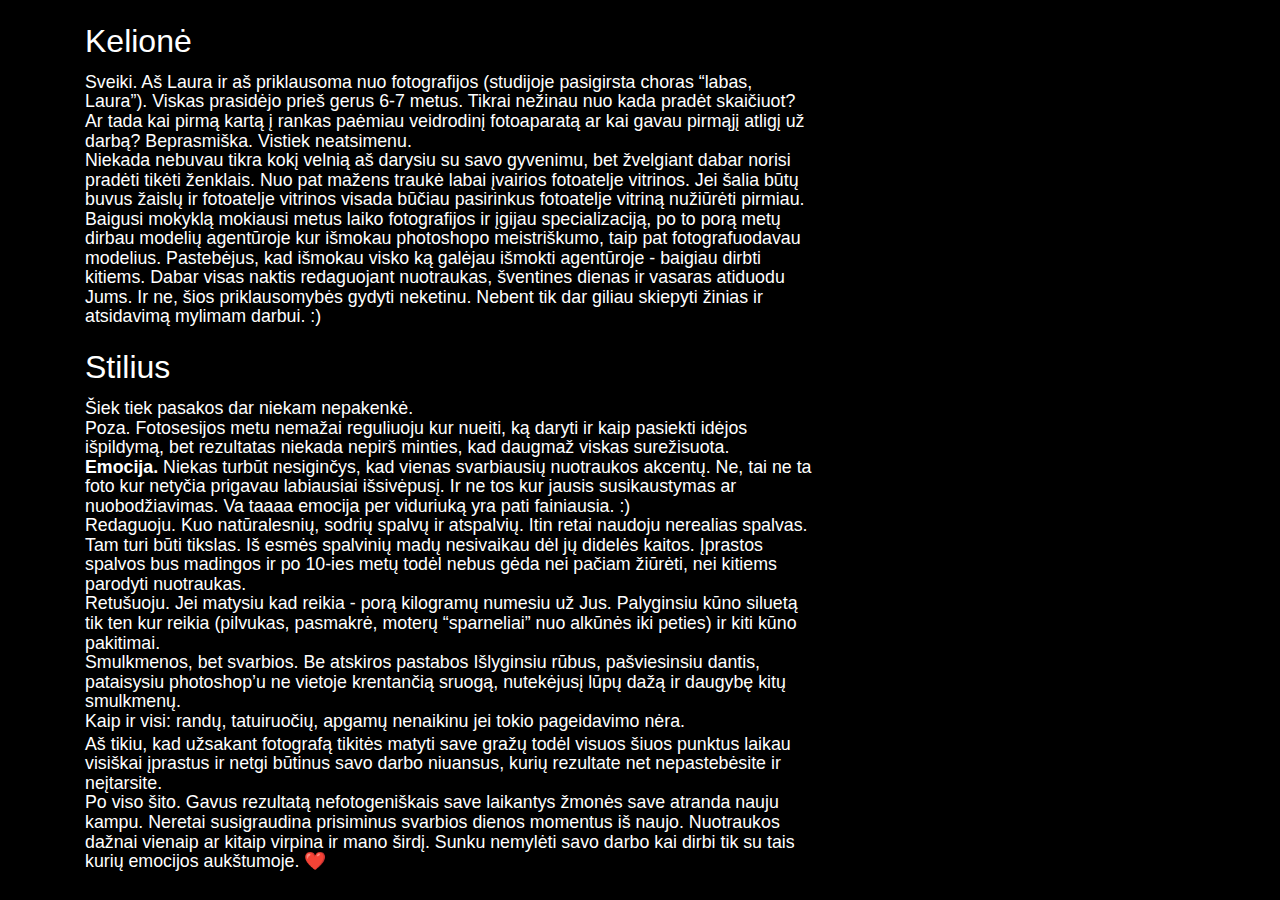
<file: apie-mane.html>
<!DOCTYPE html>
<!DOCTYPE html>
<html lang="en">

<head>
    <meta charset="UTF-8">
    <link href="style.css" type="text/css" rel="stylesheet">
    <script src="https://ajax.googleapis.com/ajax/libs/jquery/3.4.1/jquery.min.js"></script>
    <link rel="stylesheet" href="https://stackpath.bootstrapcdn.com/bootstrap/4.3.1/css/bootstrap.min.css"
        integrity="sha384-ggOyR0iXCbMQv3Xipma34MD+dH/1fQ784/j6cY/iJTQUOhcWr7x9JvoRxT2MZw1T" crossorigin="anonymous">
    <title>Unikali Foto</title>
</head>
<style>
    body {
        background-color: black;
        color: white;
        font-size: calc(5px + 1vw);
    }
</style>

<body>



    <div class="container">
        <div class="about-me-text">

            <H2>Kelionė</H2>

            <p>
                Sveiki. Aš Laura ir aš priklausoma nuo fotografijos (studijoje pasigirsta choras “labas,</p> Laura”).
            Viskas
            prasidėjo
            prieš gerus 6-7 metus. Tikrai nežinau nuo kada pradėt skaičiuot?</p>
            Ar tada kai pirmą kartą į rankas paėmiau
            veidrodinį
            fotoaparatą ar kai gavau pirmąjį atligį už
            </p> darbą? Beprasmiška. Vistiek neatsimenu.
            </p>
            Niekada nebuvau tikra kokį velnią aš darysiu su savo gyvenimu, bet žvelgiant dabar norisi
            </p> pradėti tikėti
            ženklais.
            Nuo pat mažens traukė labai įvairios fotoatelje vitrinos. Jei šalia būtų
            </p> buvus žaislų ir fotoatelje vitrinos
            visada
            būčiau pasirinkus fotoatelje vitriną nužiūrėti pirmiau.
            </p>
            Baigusi mokyklą mokiausi metus laiko fotografijos ir įgijau specializaciją, po to porą metų
            </p> dirbau modelių
            agentūroje kur išmokau photoshopo meistriškumo, taip pat fotografuodavau
            </p> modelius. Pastebėjus, kad išmokau
            visko
            ką
            galėjau išmokti agentūroje - baigiau dirbti
            </p> kitiems. Dabar visas naktis redaguojant nuotraukas, šventines
            dienas ir vasaras atiduodu
            </p> Jums. Ir ne, šios priklausomybės gydyti neketinu. Nebent tik dar giliau skiepyti žinias ir
            </p>
            atsidavimą mylimam darbui. :)
            </p>

            <h2>Stilius</h2>

            <p>
                Šiek tiek pasakos dar niekam nepakenkė.</p>
            Poza. Fotosesijos metu nemažai reguliuoju kur nueiti, ką daryti ir kaip pasiekti idėjos</p>
            išpildymą, bet
            rezultatas
            niekada nepirš minties, kad daugmaž viskas surežisuota.</p>
            <strong>Emocija.</strong> Niekas turbūt nesiginčys, kad vienas svarbiausių nuotraukos akcentų. Ne, tai ne ta
            </p>
            foto kur netyčia
            prigavau labiausiai išsivėpusį. Ir ne tos kur jausis susikaustymas ar</p> nuobodžiavimas. Va taaaa emocija
            per
            viduriuką
            yra pati fainiausia. :)</p>
            Redaguoju. Kuo natūralesnių, sodrių spalvų ir atspalvių. Itin retai naudoju nerealias spalvas.</p> Tam turi
            būti
            tikslas. Iš esmės spalvinių madų nesivaikau dėl jų didelės kaitos. Įprastos</p> spalvos bus madingos ir po
            10-ies
            metų
            todėl nebus gėda nei pačiam žiūrėti, nei kitiems</p> parodyti nuotraukas.</p>
            Retušuoju. Jei matysiu kad reikia - porą kilogramų numesiu už Jus. Palyginsiu kūno siluetą</p> tik ten kur
            reikia
            (pilvukas, pasmakrė, moterų “sparneliai” nuo alkūnės iki peties) ir kiti kūno</p> pakitimai.</p>
            Smulkmenos, bet svarbios. Be atskiros pastabos Išlyginsiu rūbus, pašviesinsiu dantis,</p> pataisysiu
            photoshop’u
            ne
            vietoje krentančią sruogą, nutekėjusį lūpų dažą ir daugybę kitų</p> smulkmenų.</p>
            Kaip ir visi: randų, tatuiruočių, apgamų nenaikinu jei tokio pageidavimo nėra.</p>
            <br>
            Aš tikiu, kad užsakant fotografą tikitės matyti save gražų todėl visuos šiuos punktus laikau</p> visiškai
            įprastus
            ir
            netgi būtinus savo darbo niuansus, kurių rezultate net nepastebėsite ir</p> neįtarsite.</p>
            Po viso šito. Gavus rezultatą nefotogeniškais save laikantys žmonės save atranda nauju</p> kampu. Neretai
            susigraudina
            prisiminus svarbios dienos momentus iš naujo. Nuotraukos</p> dažnai vienaip ar kitaip virpina ir mano širdį.
            Sunku
            nemylėti savo darbo kai dirbi tik su tais</p> kurių emocijos aukštumoje. &#10084;
            </p>
        </div>
    </div>

</body>

</html>
</file>
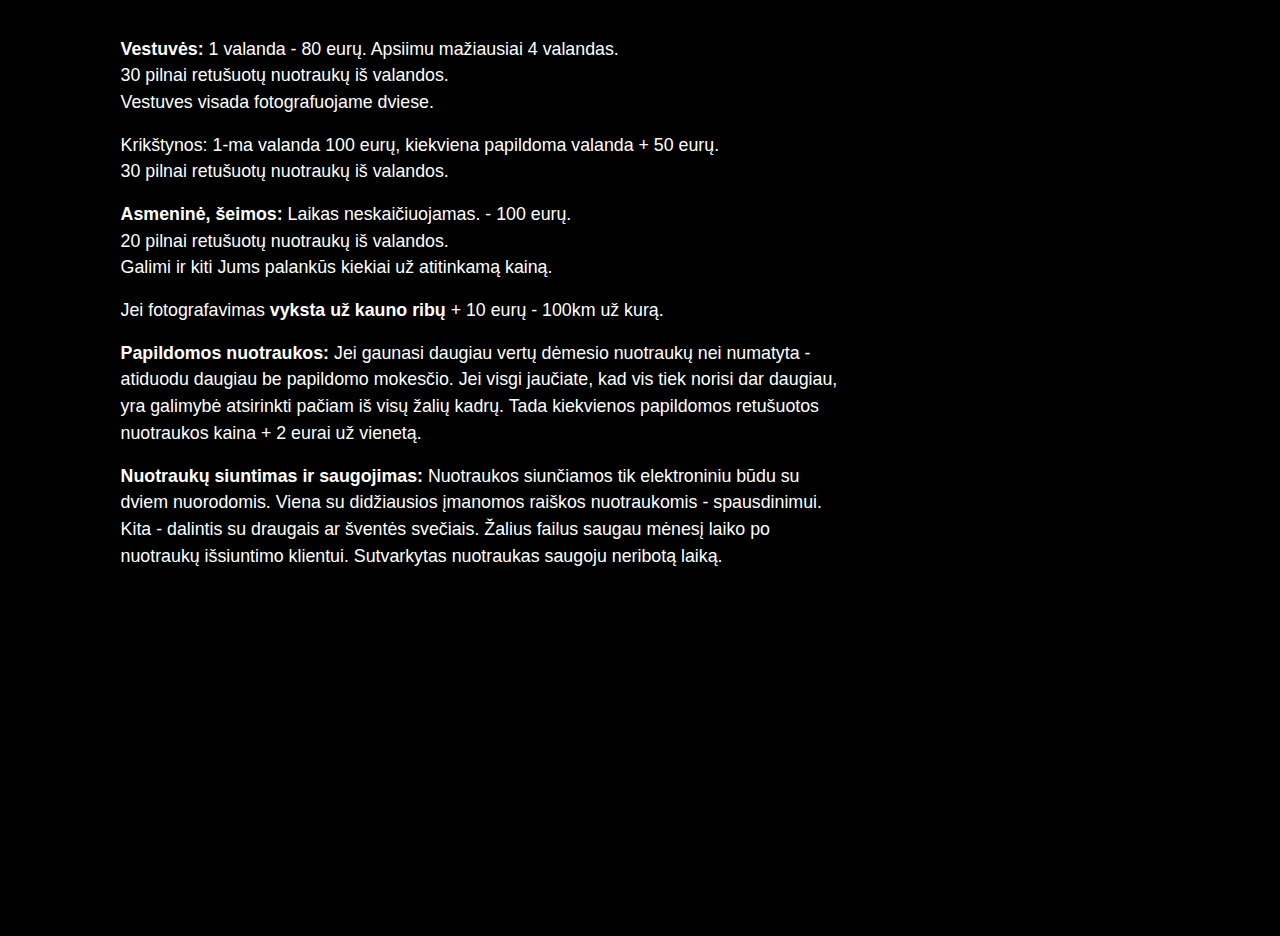
<file: Kainoraštis.html>
<!DOCTYPE html>
<!DOCTYPE html>
<html lang="en">

<head>
    <meta charset="UTF-8">
    <link href="style.css" type="text/css" rel="stylesheet">
    <link rel="stylesheet" href="https://stackpath.bootstrapcdn.com/bootstrap/4.3.1/css/bootstrap.min.css"
        integrity="sha384-ggOyR0iXCbMQv3Xipma34MD+dH/1fQ784/j6cY/iJTQUOhcWr7x9JvoRxT2MZw1T" crossorigin="anonymous">
    <title>Kainoraštis</title>
</head>
<style>
    body {
        background-color: black;
        color: white;
        font-size: calc(5px + 1vw);
        margin-top: 2em;
    }
</style>

<body>
    <div class="container">
        <div class="price">
            <p>
                <b>Vestuvės:</b>
                1 valanda - 80 eurų. Apsiimu mažiausiai 4 valandas.</br>
                30 pilnai retušuotų nuotraukų iš valandos.</br>
                Vestuves visada fotografuojame dviese.
            </p>

            <p>
                <b2>Krikštynos:</b>
                    1-ma valanda 100 eurų, kiekviena papildoma valanda + 50 eurų.</br>
                    30 pilnai retušuotų nuotraukų iš valandos.
            </p>

            <p>
                <b>Asmeninė, šeimos:</b>
                Laikas neskaičiuojamas. - 100 eurų.</br>
                20 pilnai retušuotų nuotraukų iš valandos.</br>
                Galimi ir kiti Jums palankūs kiekiai už atitinkamą kainą.
            </p>

            <p>
                Jei fotografavimas <b>vyksta už kauno ribų</b> + 10 eurų - 100km už kurą.
            </p>
            <p>
                <b>Papildomos nuotraukos:</b>
                Jei gaunasi daugiau vertų dėmesio nuotraukų nei numatyta -</br> atiduodu daugiau be
                papildomo mokesčio. Jei visgi jaučiate, kad vis tiek norisi dar daugiau,</br> yra galimybė atsirinkti
                pačiam iš
                visų žalių kadrų. Tada kiekvienos papildomos retušuotos</br> nuotraukos kaina + 2 eurai už vienetą.
            </p>

            <p>
                <b>Nuotraukų siuntimas ir saugojimas:</b>
                Nuotraukos siunčiamos tik elektroniniu būdu su</br> dviem nuorodomis. Viena su
                didžiausios įmanomos raiškos nuotraukomis - spausdinimui.</br> Kita - dalintis su draugais ar šventės
                svečiais.
                Žalius failus saugau mėnesį laiko po</br> nuotraukų išsiuntimo klientui. Sutvarkytas nuotraukas saugoju
                neribotą
                laiką.
            </p>
        </div>
    </div>



</body>

</html>
</file>
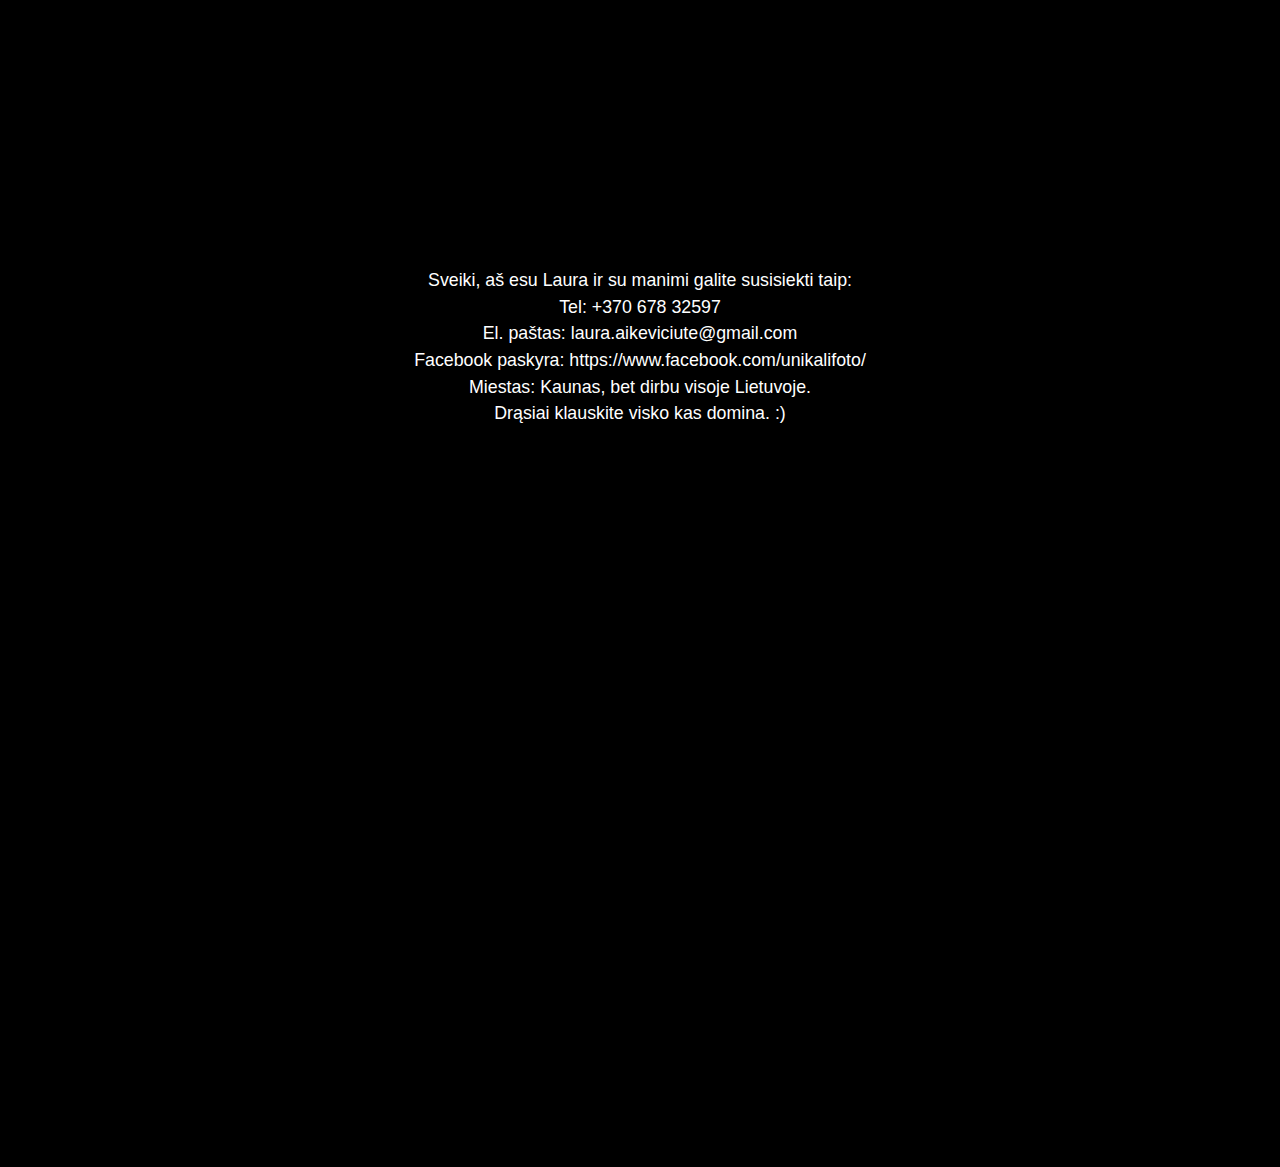
<file: kontaktai.html>
<!DOCTYPE html>
<!DOCTYPE html>
<html lang="en">

<head>
    <meta charset="UTF-8">
    <link href="style.css" type="text/css" rel="stylesheet">
    <link rel="stylesheet" href="https://stackpath.bootstrapcdn.com/bootstrap/4.3.1/css/bootstrap.min.css"
        integrity="sha384-ggOyR0iXCbMQv3Xipma34MD+dH/1fQ784/j6cY/iJTQUOhcWr7x9JvoRxT2MZw1T" crossorigin="anonymous">
    <title>Kontaktai</title>
</head>
<style>
    body {
        background-color: black;
        color: white;
        font-size: calc(5px + 1vw);
    }
</style>

<body>
    <div class="container">
        <div class="contacts">
            <p>Sveiki, aš esu Laura ir su manimi galite susisiekti taip:</br>
                Tel: +370 678 32597
                </br>
                El. paštas: laura.aikeviciute@gmail.com</br>
                Facebook paskyra: https://www.facebook.com/unikalifoto/</br>
                Miestas: Kaunas, bet dirbu visoje Lietuvoje.</br>
                Drąsiai klauskite visko kas domina. :)</p>
            </p>
        </div>
    </div>
</body>

</html>
</file>
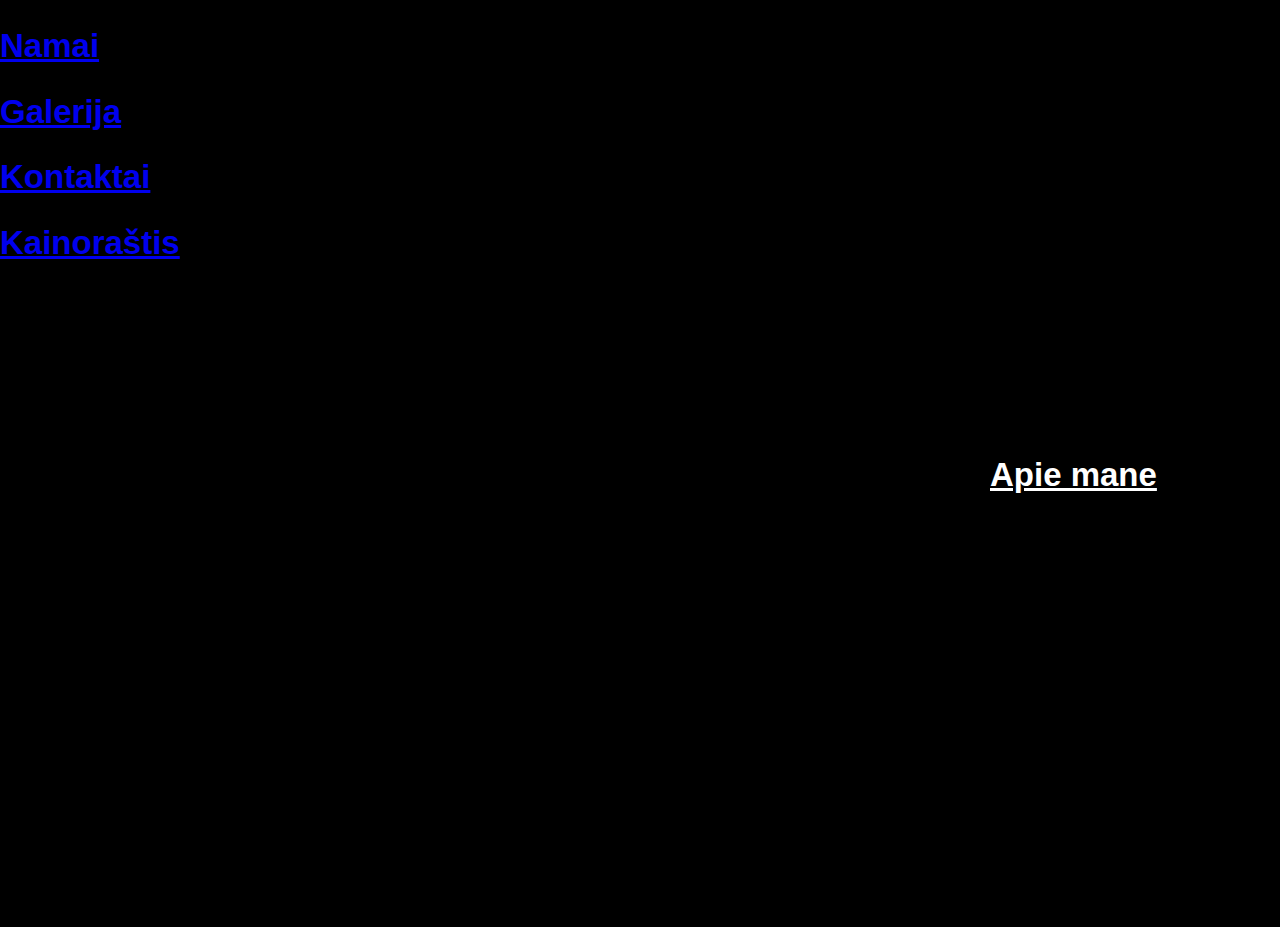
<file: namai.html>
<!DOCTYPE html>
<!DOCTYPE html>
<html lang="en">

<head>
    <meta charset="UTF-8">
    <link href="style.css" type="text/css" rel="stylesheet">
    <script src="https://ajax.googleapis.com/ajax/libs/jquery/3.4.1/jquery.min.js"></script>
    <title>Unikali Foto</title>
</head>

<body>

    <div class="container">

        <h2><a class="namai" href="namai.html">Namai</a></h2>

        <h2><a class="apie" href="apie-mane.html">Apie mane</a></h2>

        <h2><a class="galerija" href="Galerija.html">Galerija</a></h2>

        <h2><a class="kontaktai" href="kontaktai.html">Kontaktai</a></h2>

        <h2><a class="kainoraštis" href="Kainoraštis.html">Kainoraštis</a></h2>

    </div>



    <script type="text/javascript">
    </script>
</body>

</html>
</file>
<file: style.css>
body{
    background-color: black;
    color: white;
    font-family: 'Anton';font-size: 22px;
        width: 100%;
    height: 100%;
}

/* pagrindinio pradžia */
@media only screen and (min-width: 768px) {
  /* For desktop: */
 
  .col-12 {width: 100%;}
}
.home{

    color:white;
    float: right;
    
}


.apie{
    color:white;
    position: absolute;
    margin-top: 11em;
    margin-left: 30em
}
.calendar-icon{
    height: 58px;
}
.euro-icon{
    height: 58px;
}

.teacher-icon{
    height: 58px; 
}

.gallery-icon{
    height: 82px;  
}

.phone-icon{
    height: 58px;
 
}

.index-footer{
  margin-top: 31em;
  font-size: 12px;
  background-color: rgb(21, 21, 32);
  text-align: center;
  padding: 1px 1px;
  margin-right: -3em;
}
/* Galerijos main */
.gallery-word{
position: relative;
    color:white;
    margin-top: 10em;
    
}
/* Galerijos main */
/* Index main*/
.my-contacts{
    position: absolute;
    margin-left: 36em;
    margin-top: 11em;
  

}

.paying-word{
    margin-left: 35em;
    margin-top: -50px;
    position: absolute;
}

.busy-calendar{
    
    margin-left: 18em;
    margin-top: 9em;
    position: absolute;
}
.about-me{
    position: absolute;
    margin-left: 19em;
    margin-top: -5em;
}
/* Index main*/
/* Galerijos dropdown */
footer { 
    display: block;
    
  }
  
  .dropdown {
    position: relative;
    display: inline-block;
    background: black;
   padding-left: 26em;
   padding-top: 2em;
  padding-right: 5em;

  }
 /* Galerijos dropdown */

  /* .dropdown-content  {
    display: none;
    position: absolute;
    z-index: 1;
    color: #ffffff;
  } */
  /* Galerijos dropdown words */
  .dropdown:hover .dropdown-content {
    display: block;

  }



  .wedding-word {
    padding-left: 119px;
    margin-top: -93px;
    position: absolute;
    transform: rotate(-12deg);

  }

  .baptism-word{
    margin-left: 120px;
    margin-top: -57px;
    position: absolute;
  }
.events-word{
    position: absolute;
    margin-left: 113px;
    margin-top: -2px;
    transform: rotate(15deg);

}
.personal-word{ 
    margin-left: -131px;
    margin-top: -108px;
    position: absolute;
    transform: rotate(11deg);
}

.product-word{
    position: absolute;
    margin-left: -124px;
    margin-top: -57px;
}

.family-word{
    position: absolute;
    margin-left: -101px;
    margin-top: -3px;
    transform: rotate(-15deg);
}

/* Galerijos dropdown words pabaiga */
/* Galerijos dropdown pabaiga*/
/* Pagrindinio puslapio pabaiga */

/* Galerijos vidus */
.gallery-home{
    color:white;
  
}

#wrapper{

    position: absolute;
    margin-left: 12.8em;
    font-size: 3em;
    margin-top: 2.5em;
    font-weight: bold;

}

.sub-gallery{

    position: absolute;
    margin-left: 15.3em;
    font-size: 2em;
    margin-top: 8em;
    font-weight: bold;
}


/* Galerijos pabaiga */

/* Apie-mane pradžia */

.about-me-text{
    position: absolute;
    margin-top: 0.5em;
    line-height: 0.20;
    
}
.about-me-text h2{
    line-height: 2;

}

/* Apie mane pabaiga */

/* kontaktai */
.contacts{
text-align: center;
    margin-top: 15em;
}
/* kontaktai pabaiga */

/* kainoraštis */
.price{
    margin-left: 2em;
}
/* kainoraštis pabaiga*/

/* kalendorius */
.calendar-size{
    margin-left: -1em;
    margin-right: -1em;
    
}
.table-bordered tr td {
    padding-bottom: 3.69em;
    
}

#year{
    background: black;
    color: white;
}
#month{
    background: black;
    color: white;
}


#monthAndYear{
    background: black;
    color: white; 
}

.table.table-bordered.table-responsive-sm{
    background: black;
    color: white;
}
.card-header{
    background: black;
    color: white; 
}


/* kalendorius pabaiga */
/* krikštynos */
body,
#slider,
.wrap,
.slide-content {
  margin: 0;
  padding: 0;
  font-family: Arial, Helvetica, sans-serif;
  width: 100%;
  height: 100vh;
  overflow-x: hidden;
}

.wrap {
  position: relative;
}

.slide {
  background-size: cover;
  background-position: center;
  background-repeat: no-repeat;
}
/* nuotraukos */
/* vestuves  */
.slide1 {
  background-image: url("image/abu.jpg");
  
}
.slide2 {
  background-image: url("image/kieko.jpg");
}
.slide3 {
  background-image: url("image/nieko.jpg");
}
/* vestuves pabaiga */
/* nuotraukos pabaiga */

.slide-content {
  display: flex;
  flex-direction: column;
  justify-content: center;
  align-items: center;
  text-align: center;
  
}
body, #slider, .wrap, .slide-content{
  height: 100vh;
}
.slide-content span {
  font-size: 5rem;
  color: black;
}

.arrow {
  cursor: pointer;
  position: absolute;
  top: 50%;
  margin-top: -35px;
  width: 0;
  height: 0;
  border-style: solid;
}

#arrow-left {
  border-width: 30px 40px 30px 0;
  border-color: transparent rgba(0, 5, 6, 0.2) transparent transparent;
  left: 0;
  margin-left: 30px;
  opacity: 9;
}

#arrow-right {
  border-width: 30px 0 30px 40px;
  border-color: transparent transparent transparent rgba(0, 5, 6, 0.2);
  right: 0;
  margin-right: 30px;
}


/* krikštynos pabaiga*/
/* vestuvės */


/* vestuvės */


/* responsive */

@media screen and (max-width: 480px) {
  .about-me {
      position: absolute;
      margin-left: 0em;
      margin-top: -8em;
  }

  .busy-calendar {
      margin-left: 1em;
      margin-top: 17em;
      position: absolute;
  }

  .dropdown {
      position: relative;
      display: inline-block;
      background: black;
      padding-left: 7em;
      padding-top: 4em;
      padding-right: 5em;
  }

  .paying-word {
      margin-left: 13em;
      margin-top: -64px;
      position: absolute;
  }

  .my-contacts {
      position: absolute;
      margin-left: 13em;
      margin-top: 14em;
  }

  .index-footer {
      margin-top: 27em;
      font-size: 12px;
      background-color: rgb(21, 21, 32);
      text-align: center;
      padding: 1px 1px;
      margin-right: -3em;
  }
 
}
@media screen and (min-width: 481px) and (max-width: 780px) {
  .about-me {
    position: absolute;
    margin-left: 0em;
    margin-top: -8em;
}

.busy-calendar {
  margin-left: 4em;
  margin-top: 16em;
    position: absolute;
}

.dropdown {
    position: relative;
    display: inline-block;
    background: black;
    padding-left: 14em;
    padding-top: 5em;
    padding-right: 5em;
    
}

.paying-word {
    margin-left: 24em;
    margin-top: -64px;
    position: absolute;
}

.my-contacts {
    position: absolute;
    margin-left: 24em;
    margin-top: 18em;
}

.index-footer {
  margin-top: 25em;
    font-size: 12px;
    background-color: rgb(21, 21, 32);
    text-align: center;
    padding: 1px 1px;
    margin-right: -3em;
}
.index-footer p{
  font-size: 18px;
}
}
@media screen and (min-width: 781px) and (max-width: 950px) {
  .about-me {
    position: absolute;
    margin-left: 0em;
    margin-top: -8em;
}

.busy-calendar {
    margin-left: 1em;
    margin-top: 20em;
    position: absolute;
}

.dropdown {
    position: relative;
    display: inline-block;
    background: black;
    margin-top:6em;
}

.paying-word {
    margin-left: 45em;
    margin-top: -64px;
    position: absolute;
}

.my-contacts {
    position: absolute;
    margin-left: 45em;
    margin-top: 22em;
}

.index-footer {
  margin-top: 12em;
  font-size: 20px;
    background-color: rgb(21, 21, 32);
    text-align: center;
    padding: 1px 1px;
    margin-right: -3em;
}
.index-footer p{
  font-size: 18px;
}
}
@media screen  and (min-width: 960px) {
  .about-me {
    position: absolute;
    margin-left: 0em;
    margin-top: -8em;
}

.busy-calendar {
    margin-left: 1em;
    margin-top: 20em;
    position: absolute;
}

.dropdown {
    position: relative;
    display: inline-block;
    background: black;
    margin-top:6em;
}

.paying-word {
    margin-left: 45em;
    margin-top: -64px;
    position: absolute;
}

.my-contacts {
    position: absolute;
    margin-left: 45em;
    margin-top: 22em;
}

.index-footer {
  margin-top: 12em;
  font-size: 20px;
    background-color: rgb(21, 21, 32);
    text-align: center;
    padding: 1px 1px;
    margin-right: -3em;
}
.index-footer p{
  font-size: 18px;
}
}
/* responsive pabaiga */
</file>
